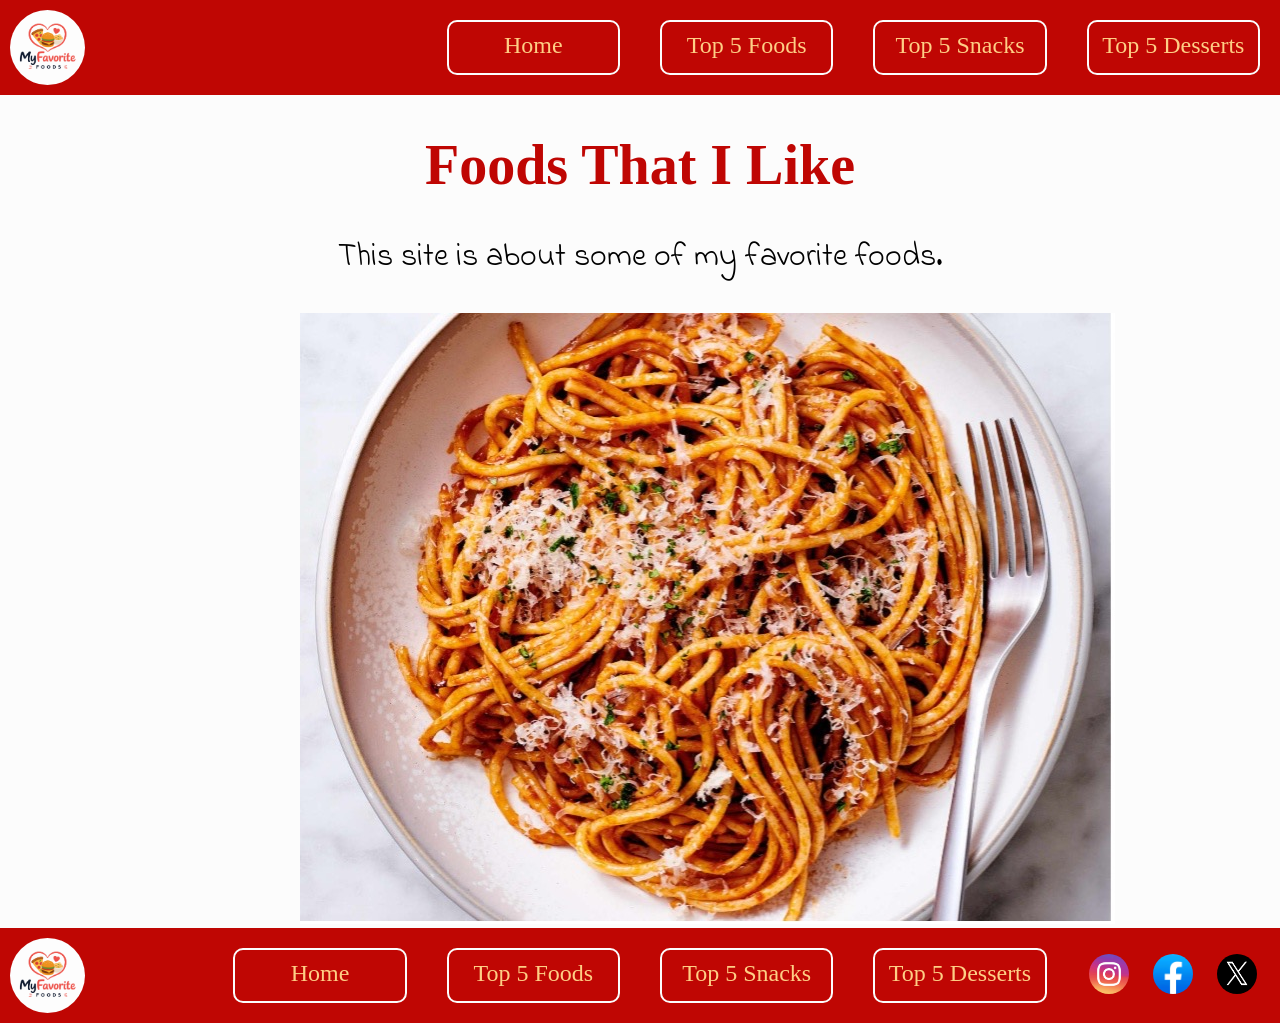
<file: index.html>
<!doctype html>
<html lang="en">
  <head>
    <meta charset="UTF-8" />
    <meta name="viewport" content="width=device-width, initial-scale=1.0" />
    <title>Foods That I Like</title>
    <link rel="icon" type="image/png" href="images/My Favorite.png" />
    <link rel="stylesheet" type="text/css" href="style/style.css" />
  </head>
  <body>
    <header id="header">
      <img src="images/My Favorite.png" />
      <a href="index.html" id="home">Home</a>
      <a href="top_5_foods.html" id="foods">Top 5 Foods</a>
      <a href="top_5_snacks.html" id="snacks">Top 5 Snacks</a>
      <a href="top_5_desserts.html" id="desserts">Top 5 Desserts</a>
    </header>
    <main>
      <h1>Foods That I Like</h1>
      <p>This site is about some of my favorite foods.</p>
      <img src="images/spagetti.jpg" id="main_img" />
    </main>
    <footer>
      <img src="images/My Favorite.png" />
      <a href="index.html" class="pages">Home</a>
      <a href="top_5_foods.html" class="pages">Top 5 Foods</a>
      <a href="top_5_snacks.html" class="pages">Top 5 Snacks</a>
      <a href="top_5_desserts.html" class="pages">Top 5 Desserts</a>
      <div class="socials">
        <a href="https://www.instagram.com/" target="_blank"
          ><img src="images/instagram.jpg" class="social"
        /></a>
        <a href="https://www.facebook.com" target="_blank"
          ><img src="images/facebook.png" class="social"
        /></a>
        <a href="https://www.x.com" target="_blank"
          ><img src="images/x.png" class="social"
        /></a>
      </div>
    </footer>
  </body>
</html>
</file>
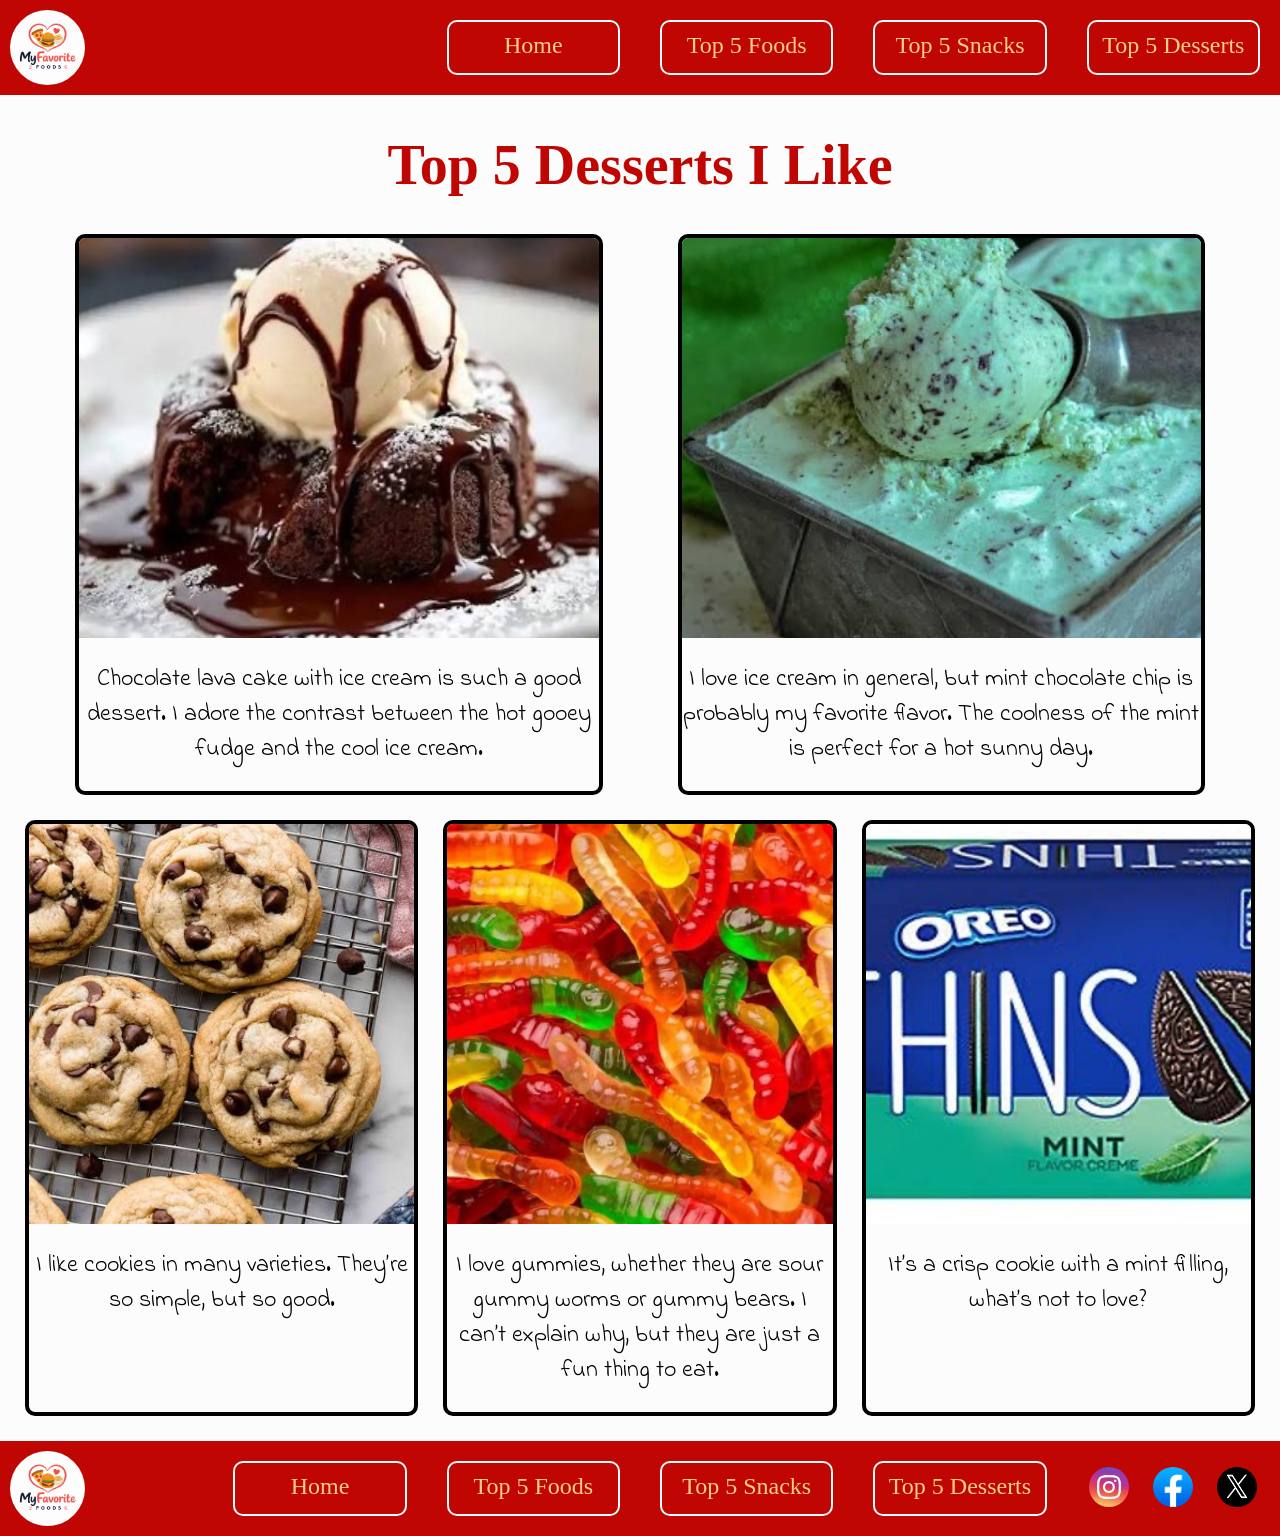
<file: top_5_desserts.html>
<!doctype html>
<html lang="en">
  <head>
    <meta charset="UTF-8" />
    <meta name="viewport" content="width=device-width, initial-scale=1.0" />
    <title>Foods That I Like</title>
    <link rel="icon" type="image/png" href="images/My Favorite.png" />
    <link rel="stylesheet" type="text/css" href="style/style.css" />
  </head>
  <body>
    <header>
      <img src="images/My Favorite.png" />
      <a href="index.html" id="home">Home</a>
      <a href="top_5_foods.html">Top 5 Foods</a>
      <a href="top_5_snacks.html">Top 5 Snacks</a>
      <a href="top_5_desserts.html">Top 5 Desserts</a>
    </header>
    <main>
      <h1>Top 5 Desserts I Like</h1>
      <div id="content-1">
        <section class="card" id="cake">
          <img src="images/cake.jpg" alt="" />
          <p>
            Chocolate lava cake with ice cream is such a good dessert. I adore
            the contrast between the hot gooey fudge and the cool ice cream.
          </p>
        </section>
        <section class="card" id="ice_cream">
          <img src="images/ice_cream.jpg" alt="" />
          <p>
            I love ice cream in general, but mint chocolate chip is probably my
            favorite flavor. The coolness of the mint is perfect for a hot sunny
            day.
          </p>
        </section>
      </div>
      <div id="content-2">
        <section class="card" id="cookie">
          <img src="images/cookie.jpg" alt="" />
          <p>
            I like cookies in many varieties. They’re so simple, but so good.
          </p>
        </section>
        <section class="card" id="gummy_worm">
          <img src="images/gummy_worm.jpg" alt="" />
          <p>
            I love gummies, whether they are sour gummy worms or gummy bears. I
            can’t explain why, but they are just a fun thing to eat.
          </p>
        </section>
        <section class="card" id="oreo">
          <img src="images/oreo.jpg" alt="" />
          <p>It’s a crisp cookie with a mint filling, what’s not to love?</p>
        </section>
      </div>
    </main>
    <footer>
      <img src="images/My Favorite.png" />
      <a href="index.html" class="pages">Home</a>
      <a href="top_5_foods.html" class="pages">Top 5 Foods</a>
      <a href="top_5_snacks.html" class="pages">Top 5 Snacks</a>
      <a href="top_5_desserts.html" class="pages">Top 5 Desserts</a>
      <div class="socials">
        <a href="https://www.instagram.com/" target="_blank"
          ><img src="images/instagram.jpg" class="social"
        /></a>
        <a href="https://www.facebook.com" target="_blank"
          ><img src="images/facebook.png" class="social"
        /></a>
        <a href="https://www.x.com" target="_blank"
          ><img src="images/x.png" class="social"
        /></a>
      </div>
    </footer>
  </body>
</html>
</file>
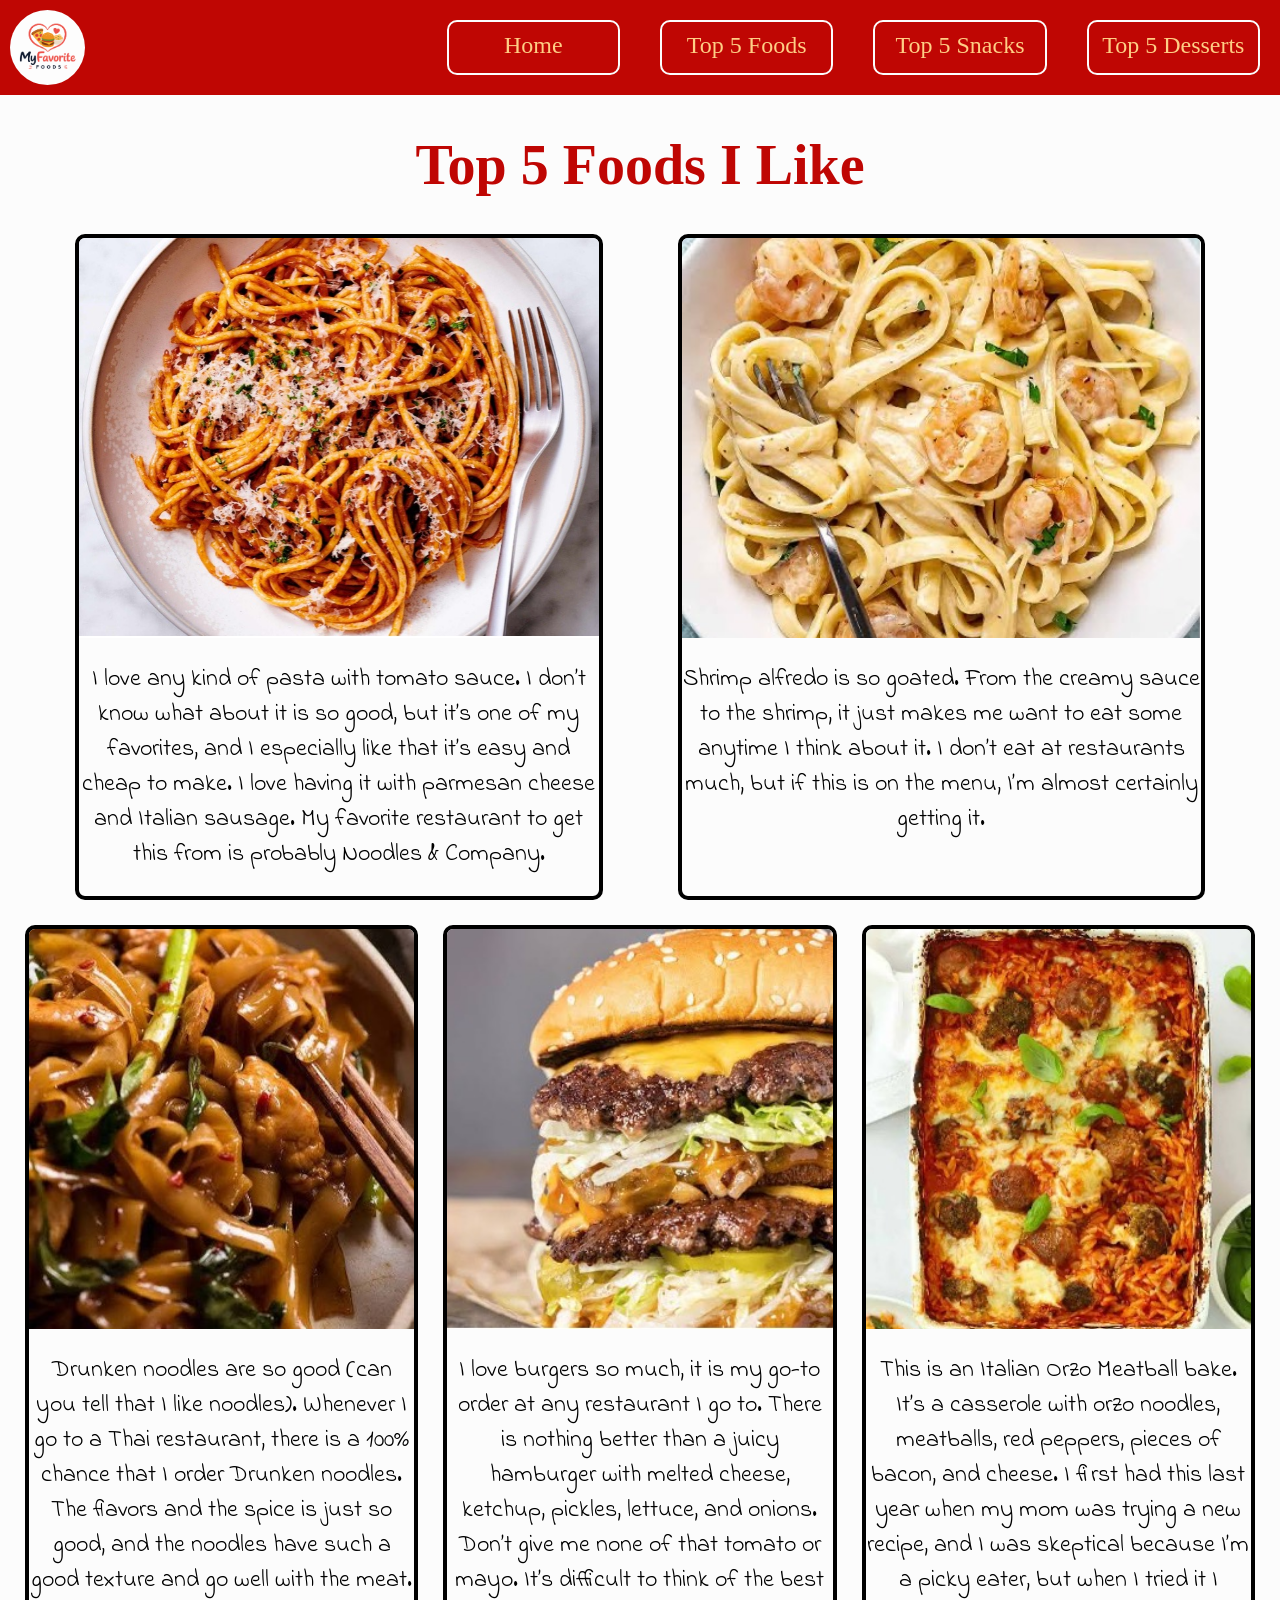
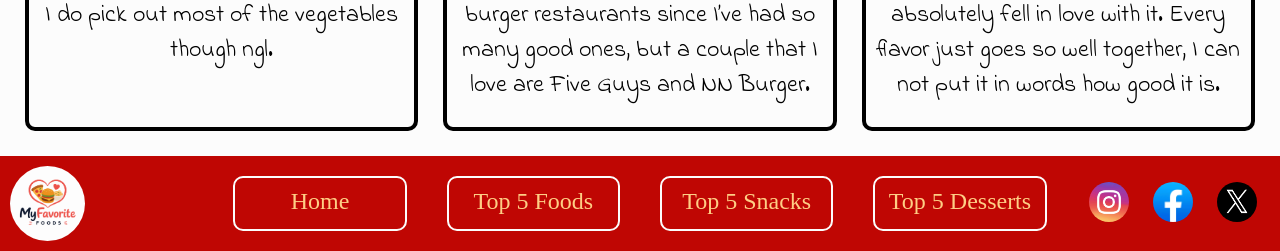
<file: top_5_foods.html>
<!doctype html>
<html lang="en">
  <head>
    <meta charset="UTF-8" />
    <meta name="viewport" content="width=device-width, initial-scale=1.0" />
    <title>Foods That I Like</title>
    <link rel="icon" type="image/png" href="images/My Favorite.png" />
    <link rel="stylesheet" type="text/css" href="style/style.css" />
  </head>
  <body>
    <header>
      <img src="images/My Favorite.png" />
      <a href="index.html" id="home">Home</a>
      <a href="top_5_foods.html">Top 5 Foods</a>
      <a href="top_5_snacks.html">Top 5 Snacks</a>
      <a href="top_5_desserts.html">Top 5 Desserts</a>
    </header>
    <main>
      <h1>Top 5 Foods I Like</h1>
      <div id="content-1">
        <section class="card" id="spagetti">
          <img src="images/spagetti.jpg" alt="" />
          <p>
            I love any kind of pasta with tomato sauce. I don’t know what about
            it is so good, but it’s one of my favorites, and I especially like
            that it’s easy and cheap to make. I love having it with parmesan
            cheese and Italian sausage. My favorite restaurant to get this from
            is probably Noodles & Company.
          </p>
        </section>
        <section class="card" id="alfredo">
          <img src="images/alfredo.jpg" alt="" />
          <p>
            Shrimp alfredo is so goated. From the creamy sauce to the shrimp, it
            just makes me want to eat some anytime I think about it. I don’t eat
            at restaurants much, but if this is on the menu, I’m almost
            certainly getting it.
          </p>
        </section>
      </div>
      <div id="content-2">
        <section class="card" id="drunken">
          <img src="images/drunken.jpg" alt="" />
          <p>
            Drunken noodles are so good (can you tell that I like noodles).
            Whenever I go to a Thai restaurant, there is a 100% chance that I
            order Drunken noodles. The flavors and the spice is just so good,
            and the noodles have such a good texture and go well with the meat.
            I do pick out most of the vegetables though ngl.
          </p>
        </section>
        <section class="card" id="burger">
          <img src="images/burger.jpg" alt="" />
          <p>
            I love burgers so much, it is my go-to order at any restaurant I go
            to. There is nothing better than a juicy hamburger with melted
            cheese, ketchup, pickles, lettuce, and onions. Don’t give me none of
            that tomato or mayo. It’s difficult to think of the best burger
            restaurants since I’ve had so many good ones, but a couple that I
            love are Five Guys and NN Burger.
          </p>
        </section>
        <section class="card" id="meatball">
          <img src="images/meatball.jpg" alt="" />
          <p>
            This is an Italian Orzo Meatball bake. It’s a casserole with orzo
            noodles, meatballs, red peppers, pieces of bacon, and cheese. I
            first had this last year when my mom was trying a new recipe, and I
            was skeptical because I’m a picky eater, but when I tried it I
            absolutely fell in love with it. Every flavor just goes so well
            together, I can not put it in words how good it is.
          </p>
        </section>
      </div>
    </main>
    <footer>
      <img src="images/My Favorite.png" />
      <a href="index.html" class="pages">Home</a>
      <a href="top_5_foods.html" class="pages">Top 5 Foods</a>
      <a href="top_5_snacks.html" class="pages">Top 5 Snacks</a>
      <a href="top_5_desserts.html" class="pages">Top 5 Desserts</a>
      <div class="socials">
        <a href="https://www.instagram.com/" target="_blank"
          ><img src="images/instagram.jpg" class="social"
        /></a>
        <a href="https://www.facebook.com" target="_blank"
          ><img src="images/facebook.png" class="social"
        /></a>
        <a href="https://www.x.com" target="_blank"
          ><img src="images/x.png" class="social"
        /></a>
      </div>
    </footer>
  </body>
</html>
</file>
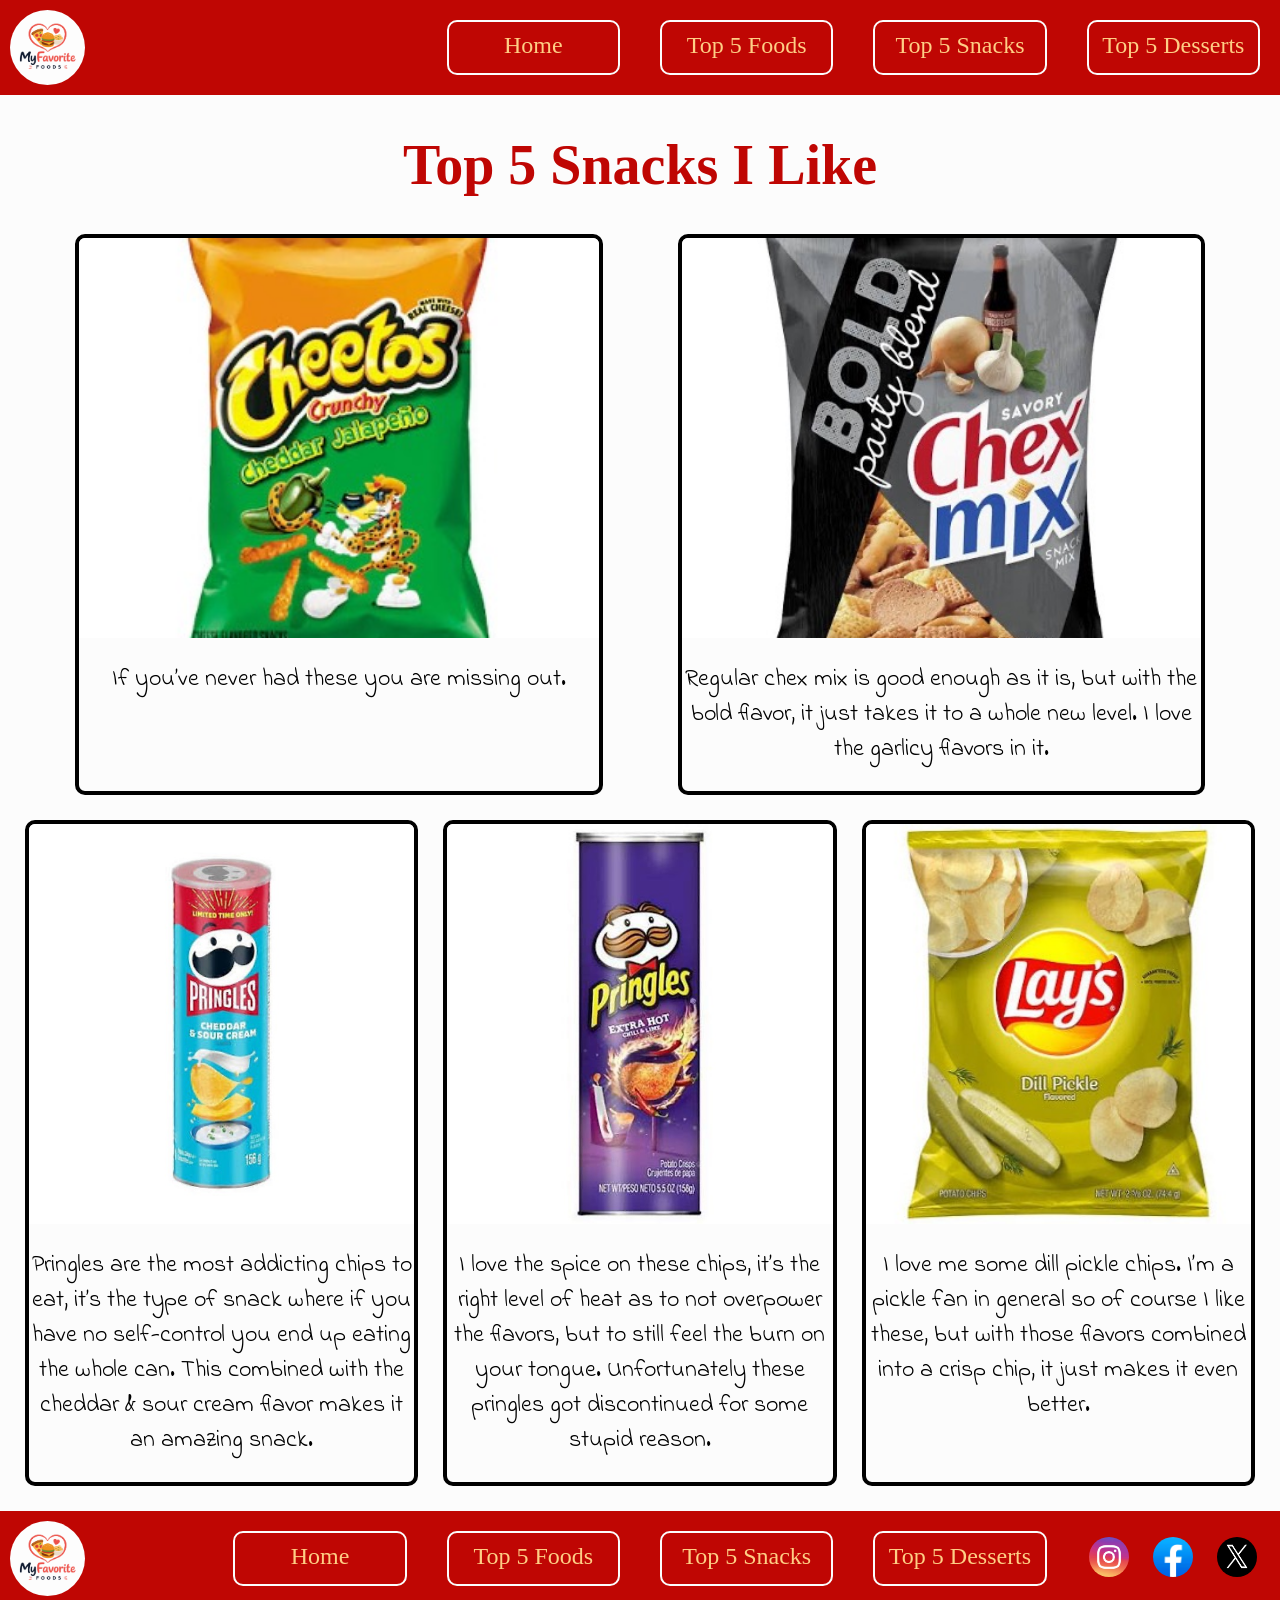
<file: top_5_snacks.html>
<!doctype html>
<html lang="en">
  <head>
    <meta charset="UTF-8" />
    <meta name="viewport" content="width=device-width, initial-scale=1.0" />
    <title>Foods That I Like</title>
    <link rel="icon" type="image/png" href="images/My Favorite.png" />
    <link rel="stylesheet" type="text/css" href="style/style.css" />
  </head>
  <body>
    <header>
      <img src="images/My Favorite.png" />
      <a href="index.html" id="home">Home</a>
      <a href="top_5_foods.html">Top 5 Foods</a>
      <a href="top_5_snacks.html">Top 5 Snacks</a>
      <a href="top_5_desserts.html">Top 5 Desserts</a>
    </header>
    <main>
      <h1>Top 5 Snacks I Like</h1>
      <div id="content-1">
        <section class="card" id="cheetos">
          <img src="images/cheetos.jpg" alt="" />
          <p>If you’ve never had these you are missing out.</p>
        </section>
        <section class="card" id="chex">
          <img src="images/chex.jpg" alt="" />
          <p>
            Regular chex mix is good enough as it is, but with the bold flavor,
            it just takes it to a whole new level. I love the garlicy flavors in
            it.
          </p>
        </section>
      </div>
      <div id="content-2">
        <section class="card" id="pringle">
          <img src="images/pringle.jpg" alt="" />
          <p>
            Pringles are the most addicting chips to eat, it’s the type of snack
            where if you have no self-control you end up eating the whole can.
            This combined with the cheddar & sour cream flavor makes it an
            amazing snack.
          </p>
        </section>
        <section class="card" id="pringle2">
          <img src="images/pringle2.jpg" alt="" />
          <p>
            I love the spice on these chips, it’s the right level of heat as to
            not overpower the flavors, but to still feel the burn on your
            tongue. Unfortunately these pringles got discontinued for some
            stupid reason.
          </p>
        </section>
        <section class="card" id="lays">
          <img src="images/lays.jpg" alt="" />
          <p>
            I love me some dill pickle chips. I’m a pickle fan in general so of
            course I like these, but with those flavors combined into a crisp
            chip, it just makes it even better.
          </p>
        </section>
      </div>
    </main>
    <footer>
      <img src="images/My Favorite.png" />
      <a href="index.html" class="pages">Home</a>
      <a href="top_5_foods.html" class="pages">Top 5 Foods</a>
      <a href="top_5_snacks.html" class="pages">Top 5 Snacks</a>
      <a href="top_5_desserts.html" class="pages">Top 5 Desserts</a>
      <div class="socials">
        <a href="https://www.instagram.com/" target="_blank"
          ><img src="images/instagram.jpg" class="social"
        /></a>
        <a href="https://www.facebook.com" target="_blank"
          ><img src="images/facebook.png" class="social"
        /></a>
        <a href="https://www.x.com" target="_blank"
          ><img src="images/x.png" class="social"
        /></a>
      </div>
    </footer>
  </body>
</html>
</file>
<file: style/style.css>
@import url("https://fonts.googleapis.com/css2?family=Cause:wght@100..900&family=Indie+Flower&display=swap");
body {
  margin: 0;
  background: #fcfcfc;
}
header img {
  height: 75px;
  width: 75px;
  margin: 10px;
  border-radius: 40px;
}
header {
  background: #bf0603;
  display: grid;
  grid-template-columns: repeat(6, 1fr);
}
header a {
  text-decoration: none;
  color: #fece85;
  font-size: 1.5em;
  border: #fcfcfc solid 2px;
  border-radius: 10px;
  padding-top: 10px;
  margin: 20px;
  text-align: center;
}

#home {
  grid-column: 3/4;
}

h1 {
  text-align: center;
  font-family: Cause;
  color: #bf0603;
  font-size: 3.5em;
}
p {
  font-family: "Indie Flower";
  text-align: center;
  font-size: 2em;
}

footer img {
  height: 75px;
  width: 75px;
  margin: 10px;
  border-radius: 40px;
}
footer {
  background: #bf0603;
  display: grid;
  grid-template-columns: repeat(6, 1fr);
}

#main_img {
  text-align: center;
  margin-left: 300px;
}
.pages {
  text-decoration: none;
  color: #fece85;
  font-size: 1.5em;
  border: #fcfcfc solid 2px;
  border-radius: 10px;
  padding-top: 10px;
  margin: 20px;
  text-align: center;
}
.social {
  width: 40px;
  height: 40px;
}

.socials {
  justify-self: center;
  align-self: center;
}
#content-1 {
  display: grid;
  grid-template-columns: 75px 1fr 75px 1fr 75px;
}
#content-2 {
  display: grid;
  grid-template-columns: 25px 1fr 25px 1fr 25px 1fr 25px;
}
.card {
  border: 4px solid black;
  border-radius: 10px;
  margin-bottom: 25px;
  overflow: hidden;
}
.card img {
  width: 100%;
  height: 400px;
  object-fit: cover;
  object-position: center;
  display: block;
}
.card p {
  font-size: 24px;
  text-align: center;
}

#spagetti {
  grid-column: 2/3;
}

#alfredo {
  grid-column: 4/5;
}
#drunken {
  grid-column: 2/3;
}
#burger {
  grid-column: 4/5;
}

#meatball {
  grid-column: 6/7;
}

#cake {
  grid-column: 2/3;
}

#ice_cream {
  grid-column: 4/5;
}
#cookie {
  grid-column: 2/3;
}
#gummy_worm {
  grid-column: 4/5;
}

#oreo {
  grid-column: 6/7;
}
#cheetos {
  grid-column: 2/3;
}

#chex {
  grid-column: 4/5;
}
#pringle {
  grid-column: 2/3;
}
#pringle2 {
  grid-column: 4/5;
}

#lays {
  grid-column: 6/7;
}
</file>
